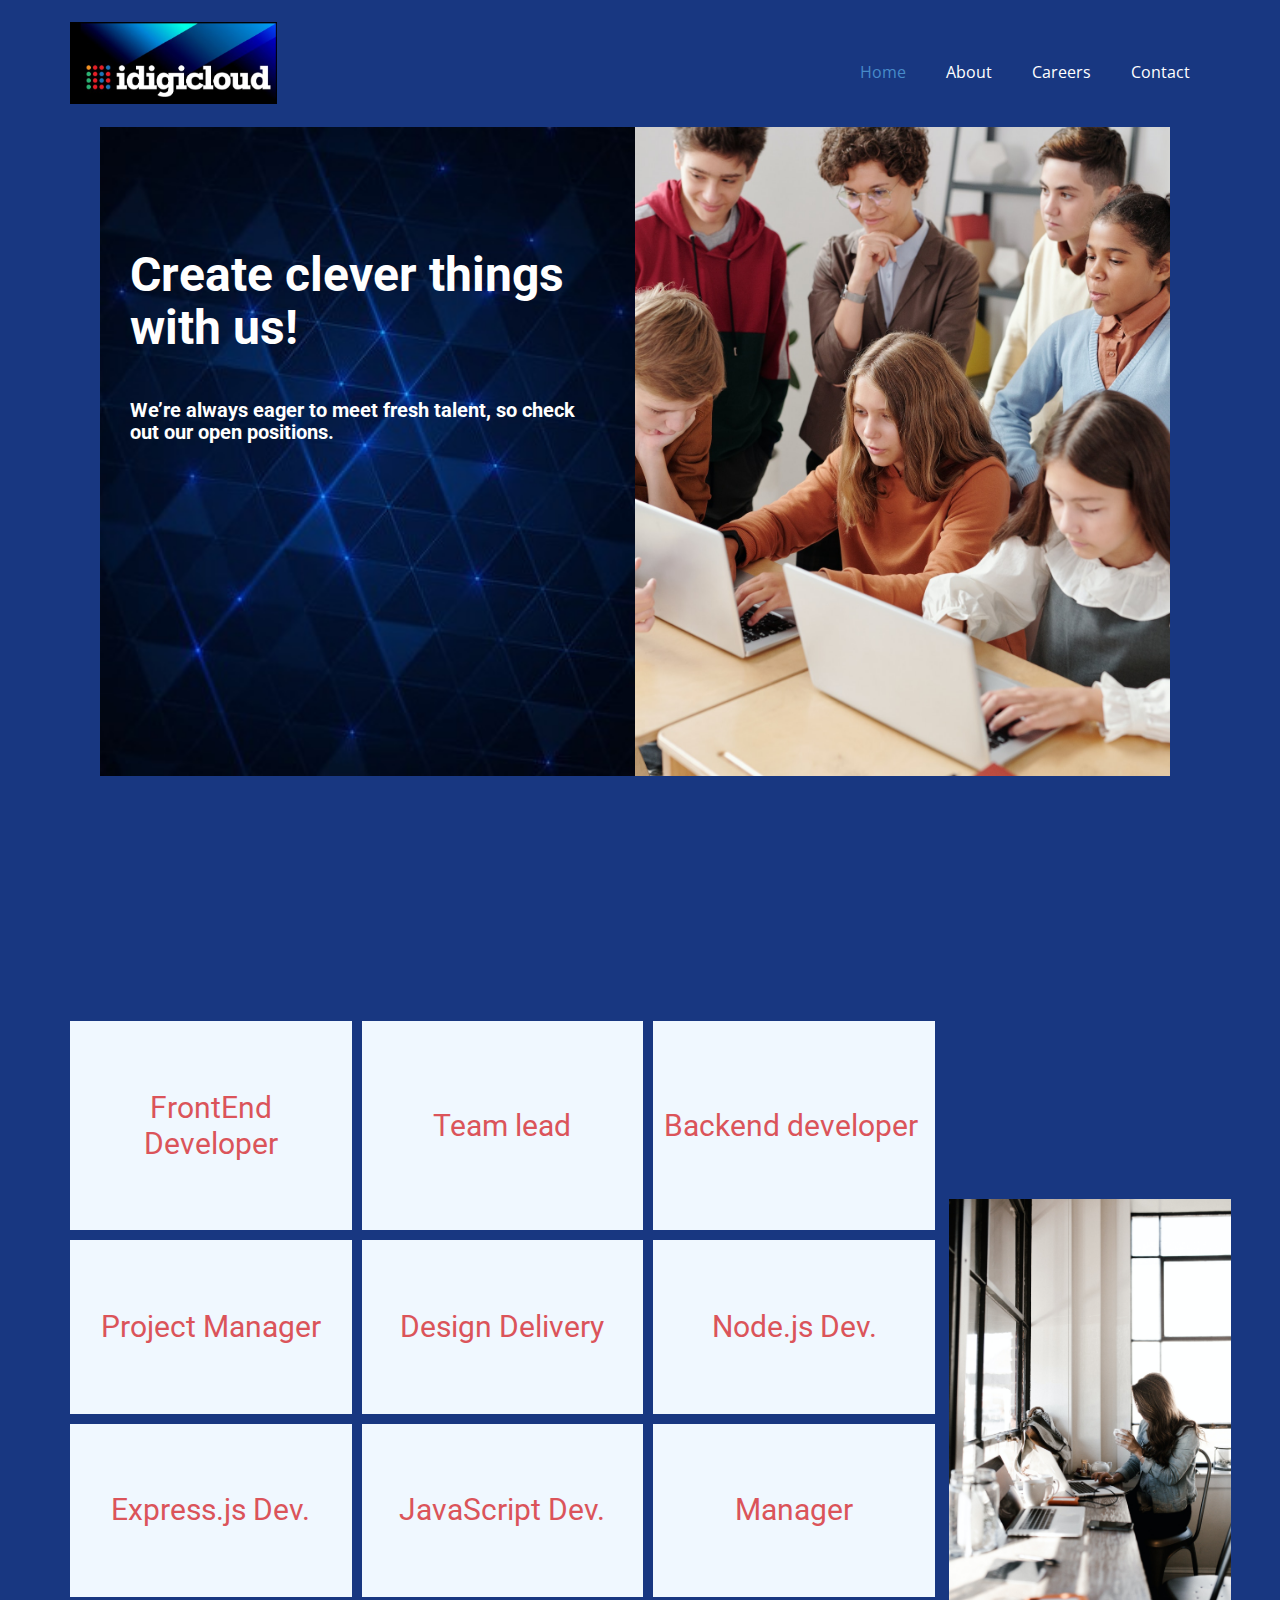
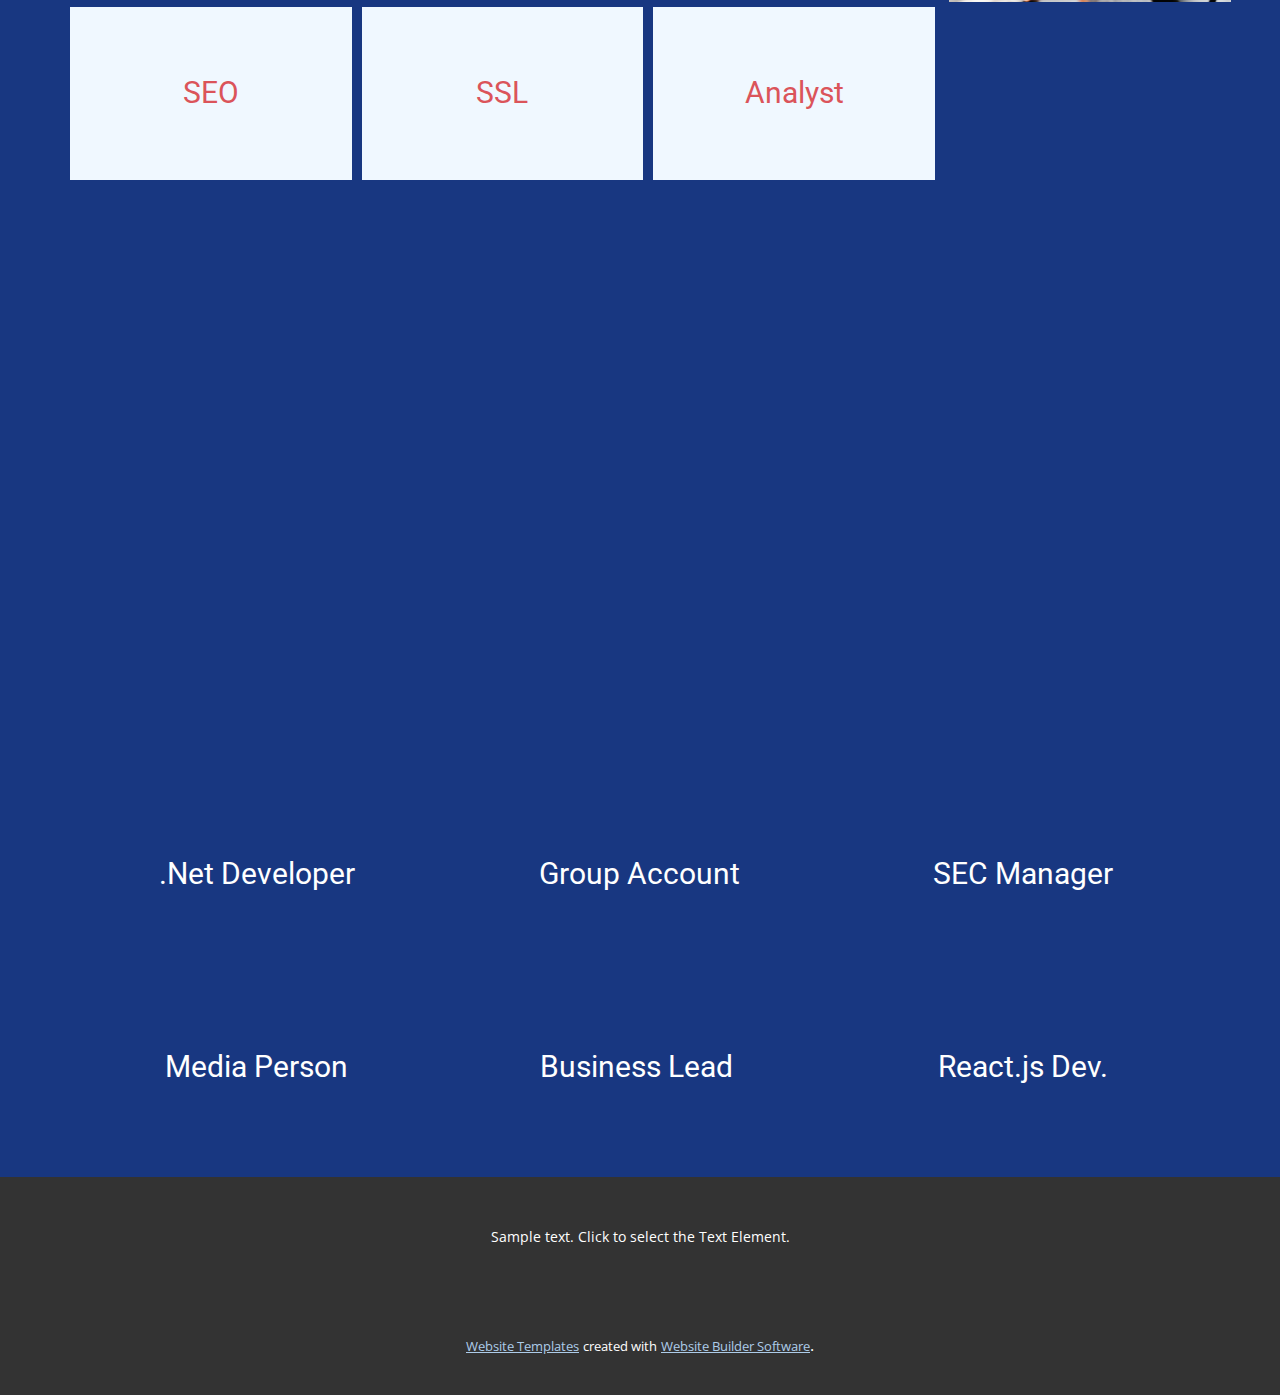
<file: index.html>
<!DOCTYPE html>
<html style="font-size: 16px;" lang="en"><head>
    <meta name="viewport" content="width=device-width, initial-scale=1.0">
    <meta charset="utf-8">
    <meta name="keywords" content="​Create clever things with us!, ​We’re always eager to meet fresh talent, so check out our open positions.​​">
    <meta name="description" content="">
    <title>Home</title>
    <link rel="stylesheet" href="nicepage.css" media="screen">
<link rel="stylesheet" href="style.css" media="screen">
    <script class="u-script" type="text/javascript" src="jquery.js" defer=""></script>
    <script class="u-script" type="text/javascript" src="nicepage.js" defer=""></script>
    <meta name="generator" content="Nicepage 5.2.4, nicepage.com">
    <link id="u-theme-google-font" rel="stylesheet" href="https://fonts.googleapis.com/css?family=Roboto:100,100i,300,300i,400,400i,500,500i,700,700i,900,900i|Open+Sans:300,300i,400,400i,500,500i,600,600i,700,700i,800,800i">
    
    
    
    <script type="application/ld+json">{
		"@context": "http://schema.org",
		"@type": "Organization",
		"name": "",
		"logo": "logo.jpg"
}</script>
    <meta name="theme-color" content="#478ac9">
    <meta property="og:title" content="Home">
    <meta property="og:type" content="website">
  </head>
  <body data-home-page="Home.html" data-home-page-title="Home" class="u-body u-xl-mode" data-lang="en"><header class="u-clearfix u-custom-color-1 u-header u-header" id="sec-ffbc"><div class="u-clearfix u-sheet u-sheet-1">
        <a href="https://nicepage.com" class="u-image u-logo u-image-1" data-image-width="595" data-image-height="236">
          <img src="logo.jpg" class="u-logo-image u-logo-image-1">
        </a>
        <nav class="u-menu u-menu-one-level u-offcanvas u-menu-1">
          <div class="menu-collapse" style="font-size: 1rem; letter-spacing: 0px;">
            <a class="u-button-style u-custom-left-right-menu-spacing u-custom-padding-bottom u-custom-top-bottom-menu-spacing u-nav-link u-text-active-palette-1-base u-text-hover-palette-2-base" href="#">
              <svg class="u-svg-link" viewBox="0 0 24 24"><use xmlns:xlink="http://www.w3.org/1999/xlink" xlink:href="#menu-hamburger"></use></svg>
              <svg class="u-svg-content" version="1.1" id="menu-hamburger" viewBox="0 0 16 16" x="0px" y="0px" xmlns:xlink="http://www.w3.org/1999/xlink" xmlns="http://www.w3.org/2000/svg"><g><rect y="1" width="16" height="2"></rect><rect y="7" width="16" height="2"></rect><rect y="13" width="16" height="2"></rect>
</g></svg>
            </a>
          </div>
          <div class="u-custom-menu u-nav-container">
            <ul class="u-nav u-unstyled u-nav-1"><li class="u-nav-item"><a class="u-button-style u-nav-link u-text-active-palette-1-base u-text-hover-palette-2-base" href="Home.html" style="padding: 10px 20px;">Home</a>
</li><li class="u-nav-item"><a class="u-button-style u-nav-link u-text-active-palette-1-base u-text-hover-palette-2-base" href="About.html" style="padding: 10px 20px;">About</a>
</li><li class="u-nav-item"><a href="#career" class="u-button-style u-nav-link u-text-active-palette-1-base u-text-hover-palette-2-base" style="padding: 10px 20px;">Careers</a>
</li><li class="u-nav-item"><a class="u-button-style u-nav-link u-text-active-palette-1-base u-text-hover-palette-2-base" href="Contact.html" style="padding: 10px 20px;">Contact</a>
</li></ul>
          </div>
          <div class="u-custom-menu u-nav-container-collapse">
            <div class="u-black u-container-style u-inner-container-layout u-opacity u-opacity-95 u-sidenav">
              <div class="u-inner-container-layout u-sidenav-overflow">
                <div class="u-menu-close"></div>
                <ul class="u-align-center u-nav u-popupmenu-items u-unstyled u-nav-2"><li class="u-nav-item"><a class="u-button-style u-nav-link" href="Home.html">Home</a>
</li><li class="u-nav-item"><a class="u-button-style u-nav-link" href="About.html">About</a>
</li><li class="u-nav-item"><a class="u-button-style u-nav-link" href="#career">Careers</a>
</li><li class="u-nav-item"><a class="u-button-style u-nav-link" href="Contact.html">Contact</a>
</li></ul>
              </div>
            </div>
            <div class="u-black u-menu-overlay u-opacity u-opacity-70"></div>
          </div>
        </nav>
      </div></header>

      <!-- ======================================================================== -->
    <section class="animation u-align-center u-clearfix u-custom-color-1 u-section-1" id="carousel_3a40">


      <div class="u-clearfix u-layout-wrap u-layout-wrap-1">
        <div class="u-layout">
          <div class="u-layout-row">

            <div class="u-container-align-center u-container-style u-image u-layout-cell u-size-30 u-image-1" data-image-width="330" data-image-height="504">
             
              <div class="u-container-layout u-container-layout-1">
                <h1 class="u-text u-text-default u-text-white u-text-1"> Create clever things with us!</h1>
                <h2 class="u-text u-text-default u-text-white u-text-2"> We’re always eager to meet fresh talent, so check out our open positions.<span style="font-weight: 700;">
                    <span style="font-weight: 400;"></span>
                  </span>
                </h2>
              </div>
            </div>
            
            <div class="u-container-style u-image u-layout-cell u-size-30 u-image-2" data-image-width="1280" data-image-height="1920">
              <div class="u-container-layout u-container-layout-2"></div>
            
            </div>
          </div>
        </div>
      </div>
      <div class="u-container-style u-list-item u-repeater-item u-list-item-1">
        <div class="u-container-layout u-similar-container u-container-layout-3"></div>
      </div>
      <section id="career">
        <div class="u-list u-list-1">
        <div class="u-repeater u-repeater-1">
          <div class="u-container-style u-list-item u-repeater-item">
            <div class="u-container-layout u-similar-container u-valign-middle u-container-layout-4">
              <h3 class="u-align-center u-text u-text-default u-text-palette-2-base u-text-3">FrontEnd Developer</h3>
            </div>
          </div>
          <div class="u-container-style u-list-item u-repeater-item">
            <div class="u-container-layout u-similar-container u-valign-middle u-container-layout-5">
              <h3 class="u-align-center u-text u-text-default u-text-palette-2-base u-text-4">Team lead</h3>
            </div>
          </div>
          <div class="u-container-style u-list-item u-repeater-item">
            <div class="u-container-layout u-similar-container u-valign-middle u-container-layout-6">
              <h3 class="u-align-center u-text u-text-default u-text-palette-2-base u-text-5">Backend developer&nbsp;</h3>
            </div>
          </div>
          <div class="u-container-style u-list-item u-repeater-item">
            <div class="u-container-layout u-similar-container u-valign-middle u-container-layout-7">
              <h3 class="u-align-center u-text u-text-default u-text-palette-2-base u-text-6">Project Manager</h3>
            </div>
          </div>
          <div class="u-container-style u-list-item u-repeater-item">
            <div class="u-container-layout u-similar-container u-valign-middle u-container-layout-8">
              <h3 class="u-align-center u-text u-text-default u-text-palette-2-base u-text-7">Design Delivery</h3>
            </div>
          </div>
          <div class="u-container-style u-list-item u-repeater-item">
            <div class="u-container-layout u-similar-container u-valign-middle u-container-layout-9">
              <h3 class="u-align-center u-text u-text-default u-text-palette-2-base u-text-8">Node.js Dev.</h3>
            </div>
          </div>
          <div class="u-container-style u-list-item u-repeater-item">
            <div class="u-container-layout u-similar-container u-valign-middle u-container-layout-10">
              <h3 class="u-align-center u-text u-text-default u-text-palette-2-base u-text-9">Express.js Dev.</h3>
            </div>
          </div>
          <div class="u-container-style u-list-item u-repeater-item">
            <div class="u-container-layout u-similar-container u-valign-middle u-container-layout-11">
              <h3 class="u-align-center u-text u-text-default u-text-palette-2-base u-text-10">JavaScript Dev.</h3>
            </div>
          </div>
          <div class="u-container-style u-list-item u-repeater-item">
            <div class="u-container-layout u-similar-container u-valign-middle u-container-layout-12">
              <h3 class="u-align-center u-text u-text-default u-text-palette-2-base u-text-11">Manager</h3>
            </div>
          </div>
          <div class="u-container-style u-list-item u-repeater-item">
            <div class="u-container-layout u-similar-container u-valign-middle u-container-layout-13">
              <h3 class="u-align-center u-text u-text-default u-text-palette-2-base u-text-12">SEO </h3>
            </div>
          </div>
          <div class="u-container-style u-list-item u-repeater-item">
            <div class="u-container-layout u-similar-container u-valign-middle u-container-layout-14">
              <h3 class="u-align-center u-text u-text-default u-text-palette-2-base u-text-13">SSL</h3>
            </div>
          </div>
          <div class="u-container-style u-list-item u-repeater-item">
            <div class="u-container-layout u-similar-container u-valign-middle u-container-layout-15">
              <h3 class="u-align-center u-text u-text-default u-text-palette-2-base u-text-14">Analyst</h3>
            </div>
          </div>
        </div>
        </div>
      <img class="u-image u-image-default u-image-3" src="girlcoffeexx.jpg" alt="" data-image-width="1280" data-image-height="1920">
      </section>
    </section>
    <section class="u-clearfix u-custom-color-1 u-section-2" id="sec-1503">
      <div class="u-clearfix u-sheet u-sheet-1">
        <div class="u-expanded-width u-list u-list-1">
          <div class="u-repeater u-repeater-1">
            <div class="u-container-style u-list-item u-repeater-item">
              <div class="u-container-layout u-similar-container u-container-layout-1">
                <h3 class="u-align-center u-text u-text-default u-text-1">.Net Developer</h3>
              </div>
            </div>
            <div class="u-container-style u-list-item u-repeater-item">
              <div class="u-container-layout u-similar-container u-container-layout-2">
                <h3 class="u-align-center u-text u-text-default u-text-2">Group Account</h3>
              </div>
            </div>
            <div class="u-container-style u-list-item u-repeater-item">
              <div class="u-container-layout u-similar-container u-container-layout-3">
                <h3 class="u-align-center u-text u-text-default u-text-3">SEC Manager</h3>
              </div>
            </div>
            <div class="u-container-style u-list-item u-repeater-item">
              <div class="u-container-layout u-similar-container u-container-layout-4">
                <h3 class="u-align-center u-text u-text-default u-text-4">Media Person</h3>
              </div>
            </div>
            <div class="u-container-style u-list-item u-repeater-item">
              <div class="u-container-layout u-similar-container u-container-layout-5">
                <h3 class="u-align-center u-text u-text-default u-text-5">Business Lead&nbsp;</h3>
              </div>
            </div>
            <div class="u-container-style u-list-item u-repeater-item">
              <div class="u-container-layout u-similar-container u-container-layout-6">
                <h3 class="u-align-center u-text u-text-default u-text-6">React.js Dev.</h3>
              </div>
            </div>
          </div>
        </div>
      </div>
    </section>
    
    
    <footer class="u-align-center u-clearfix u-footer u-grey-80 u-footer" id="sec-6b27"><div class="u-clearfix u-sheet u-sheet-1">
        <p class="u-small-text u-text u-text-variant u-text-1">Sample text. Click to select the Text Element.</p>
      </div></footer>
    <section class="u-backlink u-clearfix u-grey-80">
      <a class="u-link" href="https://nicepage.com/website-templates" target="_blank">
        <span>Website Templates</span>
      </a>
      <p class="u-text">
        <span>created with</span>
      </p>
      <a class="u-link" href="" target="_blank">
        <span>Website Builder Software</span>
      </a>. 
    </section>
  
</body></html>
</file>
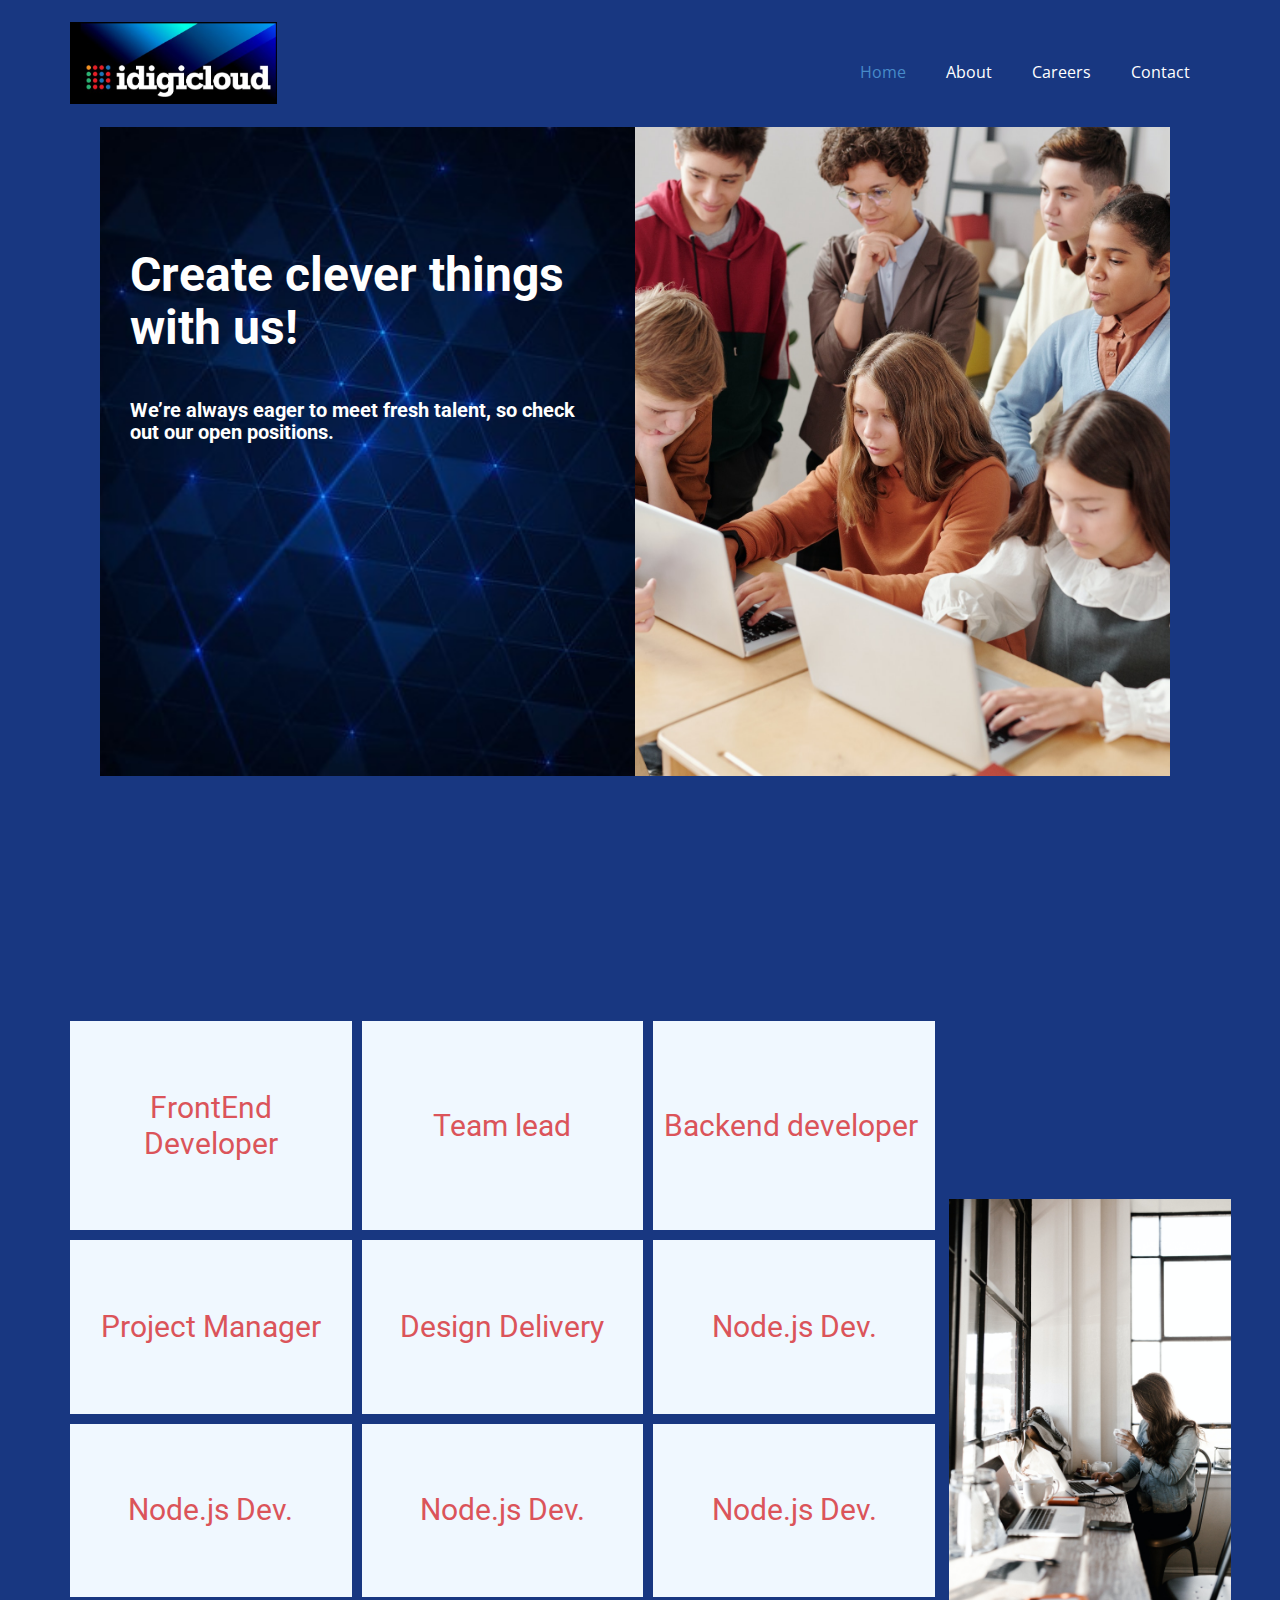
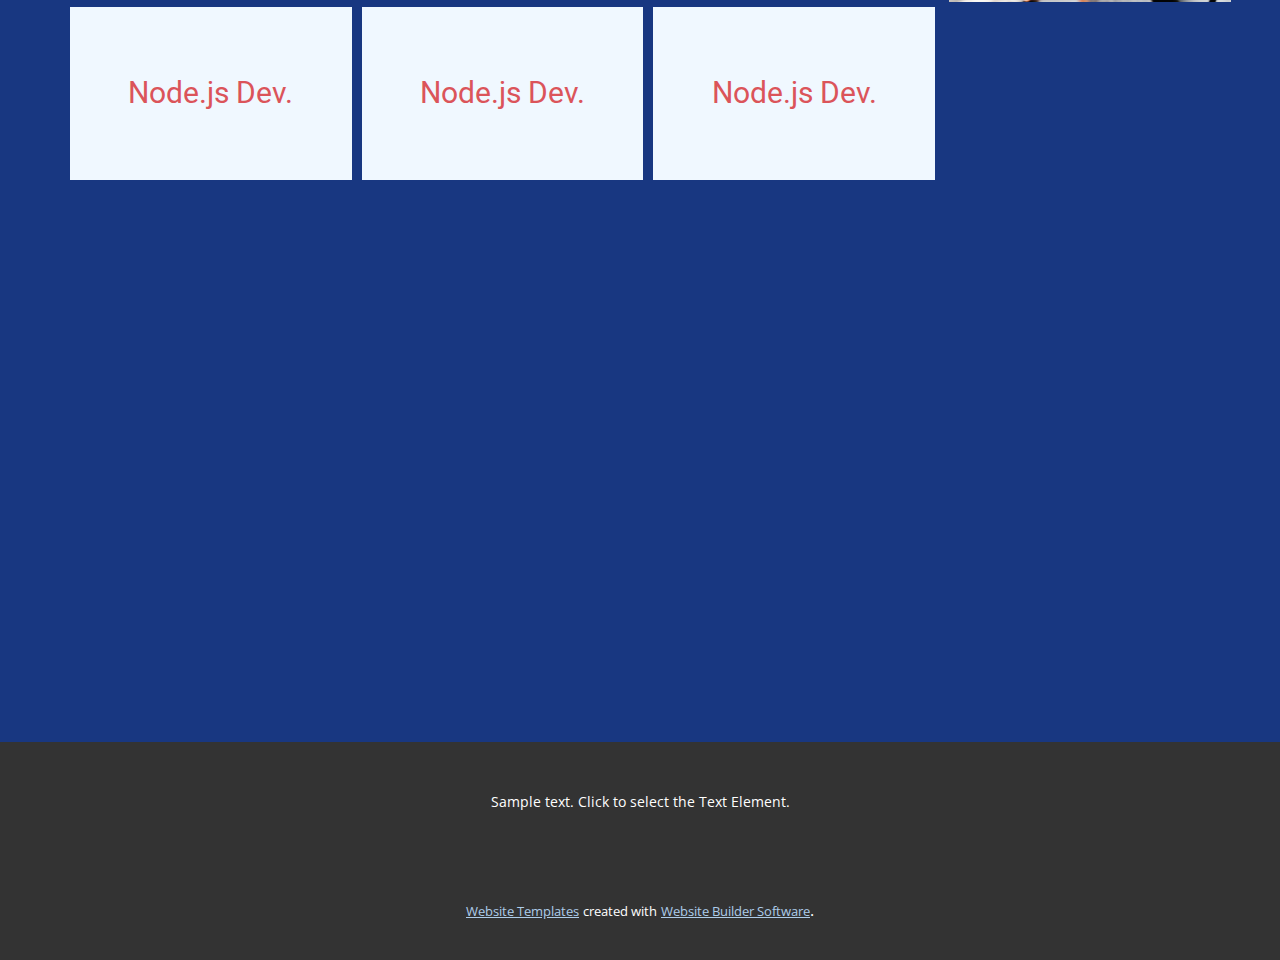
<file: Home.html>
<!DOCTYPE html>
<html style="font-size: 16px;" lang="en"><head>
    <meta name="viewport" content="width=device-width, initial-scale=1.0">
    <meta charset="utf-8">
    <meta name="keywords" content="​Create clever things with us!, ​We’re always eager to meet fresh talent, so check out our open positions.​​">
    <meta name="description" content="">
    <title>Home</title>
    <link rel="stylesheet" href="nicepage.css" media="screen">
<link rel="stylesheet" href="style.css" media="screen">
    <script class="u-script" type="text/javascript" src="jquery.js" defer=""></script>
    <script class="u-script" type="text/javascript" src="nicepage.js" defer=""></script>
    <meta name="generator" content="Nicepage 5.2.4, nicepage.com">
    <link id="u-theme-google-font" rel="stylesheet" href="https://fonts.googleapis.com/css?family=Roboto:100,100i,300,300i,400,400i,500,500i,700,700i,900,900i|Open+Sans:300,300i,400,400i,500,500i,600,600i,700,700i,800,800i">
    
    
    
    <script type="application/ld+json">{
		"@context": "http://schema.org",
		"@type": "Organization",
		"name": "",
		"logo": "logo.jpg"
}</script>
    <meta name="theme-color" content="#478ac9">
    <meta property="og:title" content="Home">
    <meta property="og:type" content="website">
  </head>
  <body class="u-body u-xl-mode" data-lang="en"><header class="u-clearfix u-custom-color-1 u-header u-header" id="sec-ffbc"><div class="u-clearfix u-sheet u-sheet-1">
        <a href="https://nicepage.com" class="u-image u-logo u-image-1" data-image-width="595" data-image-height="236">
          <img src="logo.jpg" class="u-logo-image u-logo-image-1">
        </a>
        <nav class="u-menu u-menu-one-level u-offcanvas u-menu-1">
          <div class="menu-collapse" style="font-size: 1rem; letter-spacing: 0px;">
            <a class="u-button-style u-custom-left-right-menu-spacing u-custom-padding-bottom u-custom-top-bottom-menu-spacing u-nav-link u-text-active-palette-1-base u-text-hover-palette-2-base" href="#">
              <svg class="u-svg-link" viewBox="0 0 24 24"><use xmlns:xlink="http://www.w3.org/1999/xlink" xlink:href="#menu-hamburger"></use></svg>
              <svg class="u-svg-content" version="1.1" id="menu-hamburger" viewBox="0 0 16 16" x="0px" y="0px" xmlns:xlink="http://www.w3.org/1999/xlink" xmlns="http://www.w3.org/2000/svg"><g><rect y="1" width="16" height="2"></rect><rect y="7" width="16" height="2"></rect><rect y="13" width="16" height="2"></rect>
</g></svg>
            </a>
          </div>
          <div class="u-custom-menu u-nav-container">
            <ul class="u-nav u-unstyled u-nav-1"><li class="u-nav-item"><a class="u-button-style u-nav-link u-text-active-palette-1-base u-text-hover-palette-2-base" href="Home.html" style="padding: 10px 20px;">Home</a>
</li><li class="u-nav-item"><a class="u-button-style u-nav-link u-text-active-palette-1-base u-text-hover-palette-2-base" href="About.html" style="padding: 10px 20px;">About</a>
</li><li class="u-nav-item"><a class="u-button-style u-nav-link u-text-active-palette-1-base u-text-hover-palette-2-base" style="padding: 10px 20px;">Careers</a>
</li><li class="u-nav-item"><a class="u-button-style u-nav-link u-text-active-palette-1-base u-text-hover-palette-2-base" href="Contact.html" style="padding: 10px 20px;">Contact</a>
</li></ul>
          </div>
          <div class="u-custom-menu u-nav-container-collapse">
            <div class="u-black u-container-style u-inner-container-layout u-opacity u-opacity-95 u-sidenav">
              <div class="u-inner-container-layout u-sidenav-overflow">
                <div class="u-menu-close"></div>
                <ul class="u-align-center u-nav u-popupmenu-items u-unstyled u-nav-2"><li class="u-nav-item"><a class="u-button-style u-nav-link" href="Home.html">Home</a>
</li><li class="u-nav-item"><a class="u-button-style u-nav-link" href="About.html">About</a>
</li><li class="u-nav-item"><a class="u-button-style u-nav-link">Careers</a>
</li><li class="u-nav-item"><a class="u-button-style u-nav-link" href="Contact.html">Contact</a>
</li></ul>
              </div>
            </div>
            <div class="u-black u-menu-overlay u-opacity u-opacity-70"></div>
          </div>
        </nav>
      </div></header>
    <section class="animation u-align-center u-clearfix u-custom-color-1 u-section-1" id="carousel_3a40">
      <div class="u-clearfix u-layout-wrap u-layout-wrap-1">
        <div class="u-layout">
          <div class="u-layout-row">
            <div class="u-container-align-center u-container-style u-image u-layout-cell u-size-30 u-image-1" data-image-width="336" data-image-height="504">
              <div class="u-container-layout u-container-layout-1">
                <h1 class="u-text u-text-default u-text-white u-text-1"> Create clever things with us!</h1>
                <h2 class="u-text u-text-default u-text-white u-text-2"> We’re always eager to meet fresh talent, so check out our open positions.<span style="font-weight: 700;">
                    <span style="font-weight: 400;"></span>
                  </span>
                </h2>
              </div>
            </div>
            <div class="u-container-style u-image u-layout-cell u-size-30 u-image-2" data-image-width="1280" data-image-height="1920">
              <div class="u-container-layout u-container-layout-2"></div>
            </div>
          </div>
        </div>
      </div>
      <div class="u-container-style u-list-item u-repeater-item u-list-item-1">
        <div class="u-container-layout u-similar-container u-container-layout-3"></div>
      </div>
      <div class="u-list u-list-1">
        <div class="u-repeater u-repeater-1">
          <div class="u-container-style u-list-item u-repeater-item">
            <div class="u-container-layout u-similar-container u-valign-middle u-container-layout-4">
              <h3 class="u-align-center u-text u-text-default u-text-palette-2-base u-text-3">FrontEnd Developer</h3>
            </div>
          </div>
          <div class="u-container-style u-list-item u-repeater-item">
            <div class="u-container-layout u-similar-container u-valign-middle u-container-layout-5">
              <h3 class="u-align-center u-text u-text-default u-text-palette-2-base u-text-4">Team lead</h3>
            </div>
          </div>
          <div class="u-container-style u-list-item u-repeater-item">
            <div class="u-container-layout u-similar-container u-valign-middle u-container-layout-6">
              <h3 class="u-align-center u-text u-text-default u-text-palette-2-base u-text-5">Backend developer&nbsp;</h3>
            </div>
          </div>
          <div class="u-container-style u-list-item u-repeater-item">
            <div class="u-container-layout u-similar-container u-valign-middle u-container-layout-7">
              <h3 class="u-align-center u-text u-text-default u-text-palette-2-base u-text-6">Project Manager</h3>
            </div>
          </div>
          <div class="u-container-style u-list-item u-repeater-item">
            <div class="u-container-layout u-similar-container u-valign-middle u-container-layout-8">
              <h3 class="u-align-center u-text u-text-default u-text-palette-2-base u-text-7">Design Delivery</h3>
            </div>
          </div>
          <div class="u-container-style u-list-item u-repeater-item">
            <div class="u-container-layout u-similar-container u-valign-middle u-container-layout-9">
              <h3 class="u-align-center u-text u-text-default u-text-palette-2-base u-text-8">Node.js Dev.</h3>
            </div>
          </div>
          <div class="u-container-style u-list-item u-repeater-item">
            <div class="u-container-layout u-similar-container u-valign-middle u-container-layout-10">
              <h3 class="u-align-center u-text u-text-default u-text-palette-2-base u-text-9">Node.js Dev.</h3>
            </div>
          </div>
          <div class="u-container-style u-list-item u-repeater-item">
            <div class="u-container-layout u-similar-container u-valign-middle u-container-layout-11">
              <h3 class="u-align-center u-text u-text-default u-text-palette-2-base u-text-10">Node.js Dev.</h3>
            </div>
          </div>
          <div class="u-container-style u-list-item u-repeater-item">
            <div class="u-container-layout u-similar-container u-valign-middle u-container-layout-12">
              <h3 class="u-align-center u-text u-text-default u-text-palette-2-base u-text-11">Node.js Dev.</h3>
            </div>
          </div>
          <div class="u-container-style u-list-item u-repeater-item">
            <div class="u-container-layout u-similar-container u-valign-middle u-container-layout-13">
              <h3 class="u-align-center u-text u-text-default u-text-palette-2-base u-text-12">Node.js Dev.</h3>
            </div>
          </div>
          <div class="u-container-style u-list-item u-repeater-item">
            <div class="u-container-layout u-similar-container u-valign-middle u-container-layout-14">
              <h3 class="u-align-center u-text u-text-default u-text-palette-2-base u-text-13">Node.js Dev.</h3>
            </div>
          </div>
          <div class="u-container-style u-list-item u-repeater-item">
            <div class="u-container-layout u-similar-container u-valign-middle u-container-layout-15">
              <h3 class="u-align-center u-text u-text-default u-text-palette-2-base u-text-14">Node.js Dev.</h3>
            </div>
          </div>
        </div>
      </div>
      <img class="u-image u-image-default u-image-3" src="girlcoffeexx.jpg" alt="" data-image-width="1280" data-image-height="1920">
    </section>
    
    
    
    <footer class="u-align-center u-clearfix u-footer u-grey-80 u-footer" id="sec-6b27"><div class="u-clearfix u-sheet u-sheet-1">
        <p class="u-small-text u-text u-text-variant u-text-1">Sample text. Click to select the Text Element.</p>
      </div></footer>
    <section class="u-backlink u-clearfix u-grey-80">
      <a class="u-link" href="https://nicepage.com/website-templates" target="_blank">
        <span>Website Templates</span>
      </a>
      <p class="u-text">
        <span>created with</span>
      </p>
      <a class="u-link" href="" target="_blank">
        <span>Website Builder Software</span>
      </a>. 
    </section>
  
</body></html>
</file>
